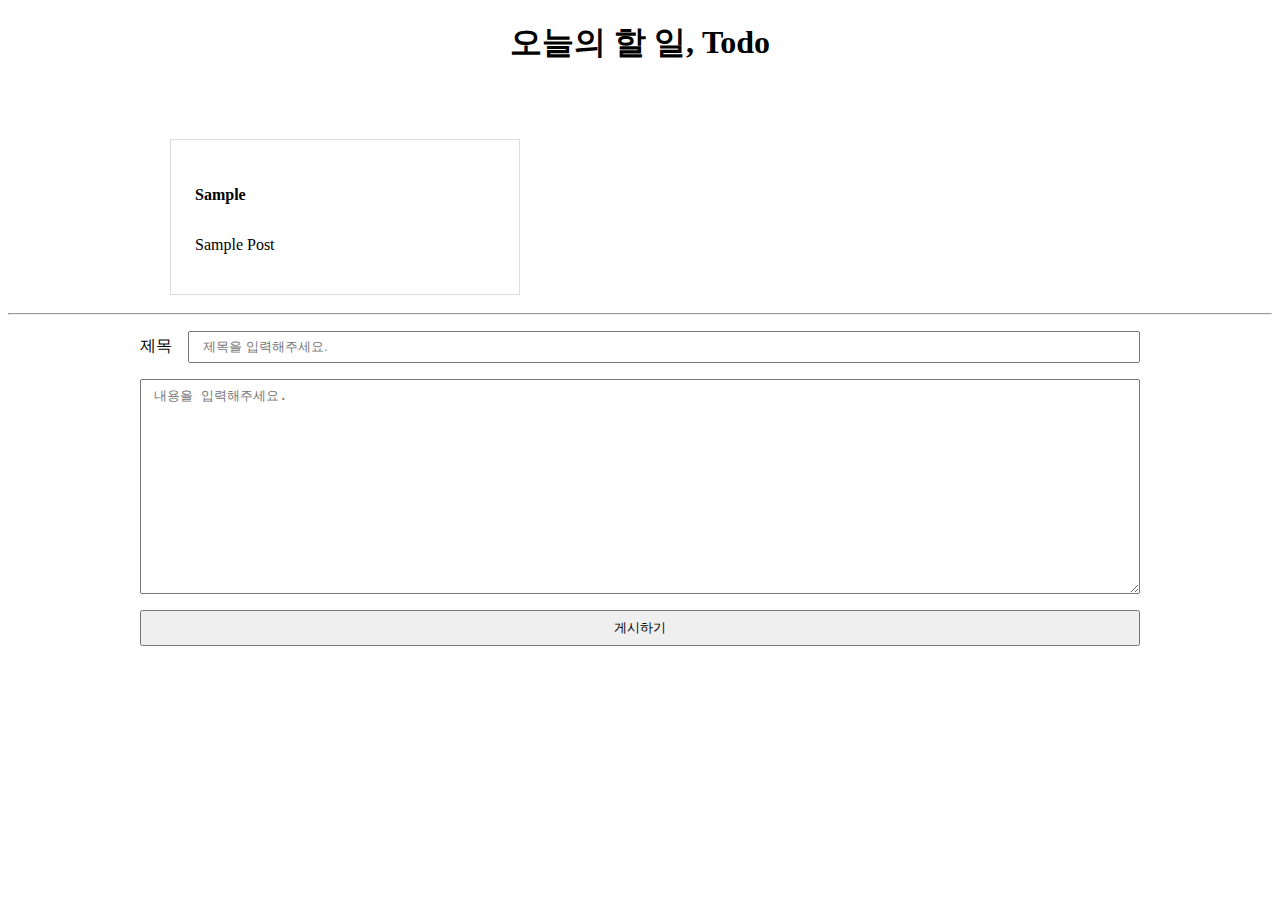
<file: blog.html>
<!doctype html>
<html lang="ko">
<head>
  <meta charset="UTF-8">
  <title>오늘의 할 일, Todo</title>
  <link rel="stylesheet" href="assets/css/app.css">
</head>

<body>
  <h1 class="main-title">오늘의 할 일, Todo</h1>

  <ul class="blog-container">
    <li>
      <h4 class="item-title">Sample</h4>
      <p>Sample Post</p>
    </li>
  </ul>

  <hr>
  <div class="input-container">
    
    <div class="control-wrapper">
      <label>제목</label>
      <input type="text" id="title" placeholder="제목을 입력해주세요.">
    </div>

    <div class="control-wrapper">
      <textarea id="content" placeholder="내용을 입력해주세요."></textarea>
    </div>

    <button id="button">게시하기</button>
  </div>

  <script src="assets/js/app.js"></script>
</body>
</html>
</file>
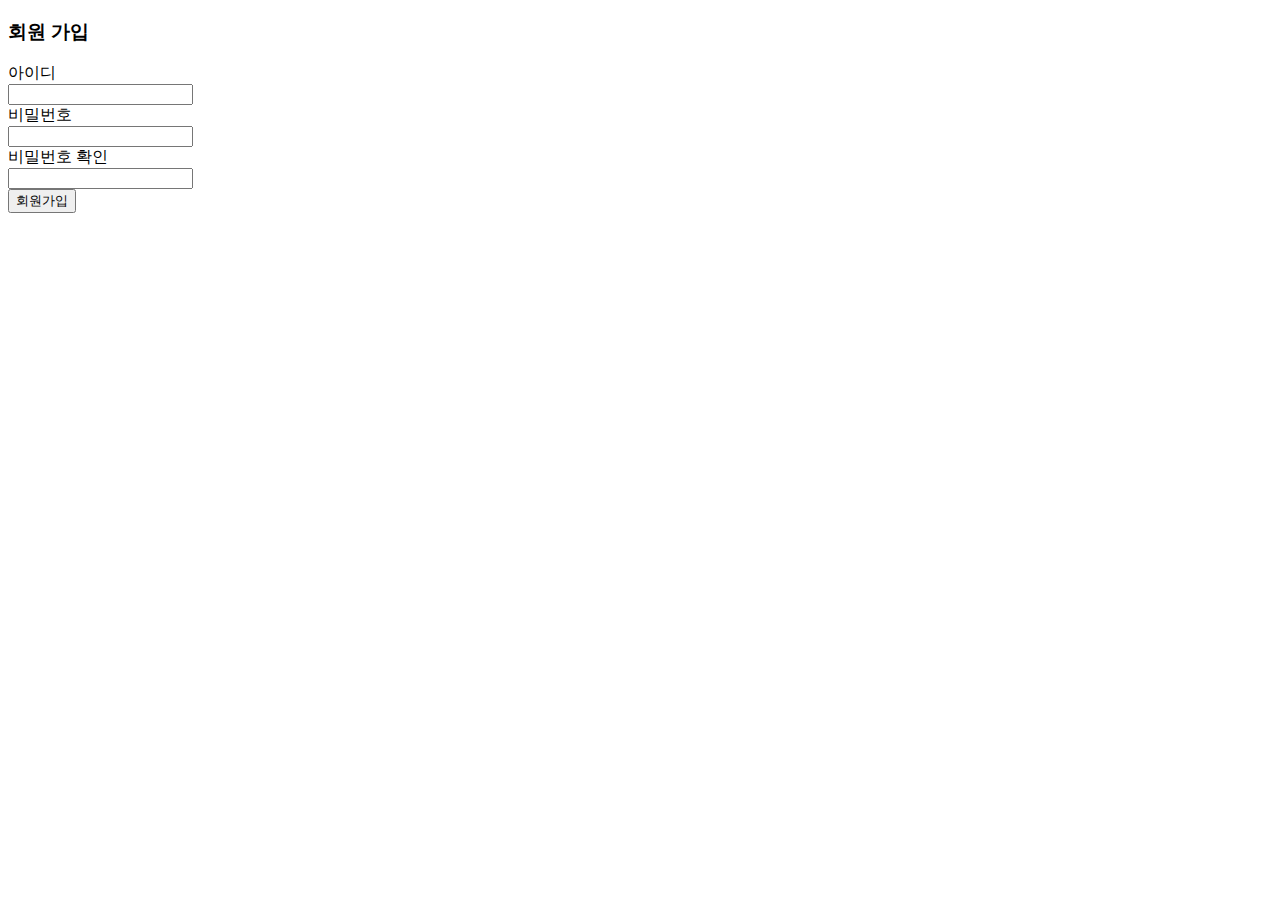
<file: login-out.html>
<!doctype html>
<html>
<head>
  <meta charset="UTF-8">
  <title>Default Event</title>
</head>
<body>
  <h3>회원 가입</h3>
  <form id="sign-up">
    <label for="user-id">아이디</label><br>
    <input type="text" name="userId" id="user-id"><br>
    <label for="password">비밀번호</label><br>
    <input type="password" name="password" id="password"><br>
    <label for="confirm-password">비밀번호 확인</label><br>
    <input type="password" name="confirmPassword" id="confirm-password"><br>
    <input type="submit" value="회원가입">
  </form>

  <script>
    const form = document.querySelector('#sign-up');
  
    form.onsubmit = function () {
      try {
        const userJSON = formToJSON();
        alert(userJSON);
        // userJSON을 서버로 보내는 코드
      } catch (e) {
        alert(e.message);
        return false;
      }
    };
  
    function formToJSON() {
      const userId = document.querySelector('#user-id').value;
      const password = document.querySelector('#password').value;
      const confirmPassword = document.querySelector('#confirm-password').value;
  
      if (!userId.trim()) throw new Error('아이디를 입력해주세요');
      else if (!password) throw new Error('비밀번호를 입력해주세요');
      else if (password !== confirmPassword) throw new Error('비밀번호가 일치하지 않습니다.');
  
      return JSON.stringify({userId, password});
      }
    </script>
  
</body>
</html>
</file>
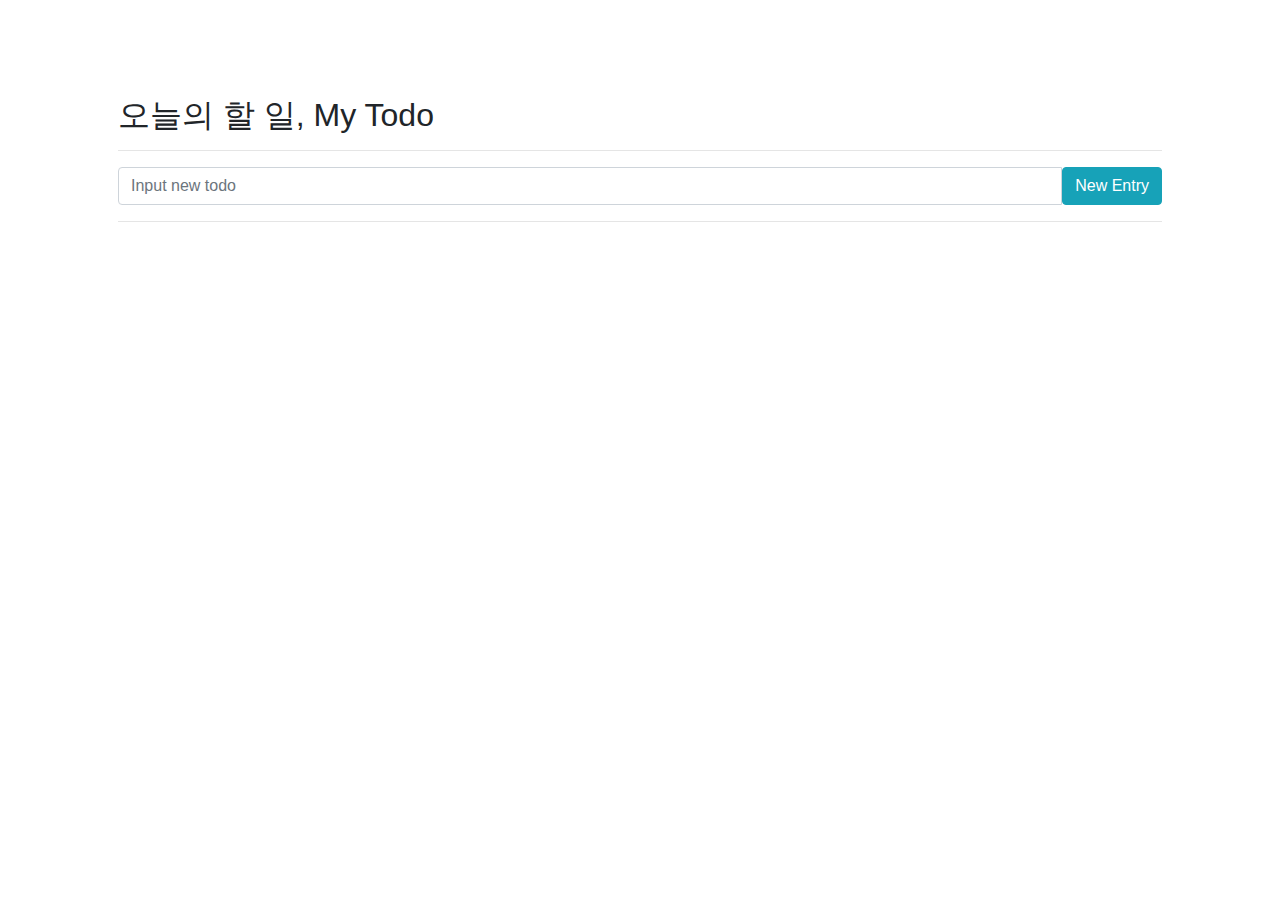
<file: todo.html>
<!DOCTYPE html>
<html lang="en">

  <head>
    <meta charset="UTF-8">
    <meta name="viewport" content="width=device-width, initial-scale=1.0">
    <link rel="stylesheet" href="https://maxcdn.bootstrapcdn.com/bootstrap/4.1.3/css/bootstrap.min.css">
    <script src="assets/js/todo.js"></script>

    <title>오늘의 할 일</title>
  </head>

  <body>
    <div class="container shadow mx-auto mt-5 p-5 w-70">
      <h2>오늘의 할 일, My Todo</h2>
      <hr>
      <div class="input-group">
        <input id="item" class="form-control" type="text" placeholder="Input new todo">
        <button id="newBtn" type="button" class="btn btn-info" onclick="addItem()">New Entry</button>
      </div>
      <hr>
      <ul id="todolist" class="list-group"></ul>
    </div>
  </body>

</html>
</file>
<file: assets/css/app.css>
/* 제목 스타일 */
.main-title {
  text-align: center;
  margin-bottom: 2em;
}

/* 컨텐츠 관련 스타일 */
ul {
  list-style: none;
  width: 1000px;
  margin: 0 auto;
  display: grid;
  grid-template-columns: repeat(3, 1fr);
}

li {
  width: 300px;
  border: 1px solid #ddd;
  margin: 10px;
  padding: 1.5em;
}

li > .item-title {
  margin-bottom: 2em;
}

/* 입력 컨트롤 관련 스타일 */
.input-container {
  width: 1000px;
  margin: 1em auto;
}

.control-wrapper {
  display: flex;
  align-items: center;
  width: 100%;
  margin: 0 0 1em;
}

label {
  margin-right: 1em;
}

input, textarea {
  flex-grow: 1;
  padding: 0.5em 1em;
}

textarea {
  display: block;
  width: 100%;
  height: 15em;
}

button {
  display: block;
  padding: 0.5em 1em;
  width: 100%;
}
</file>
